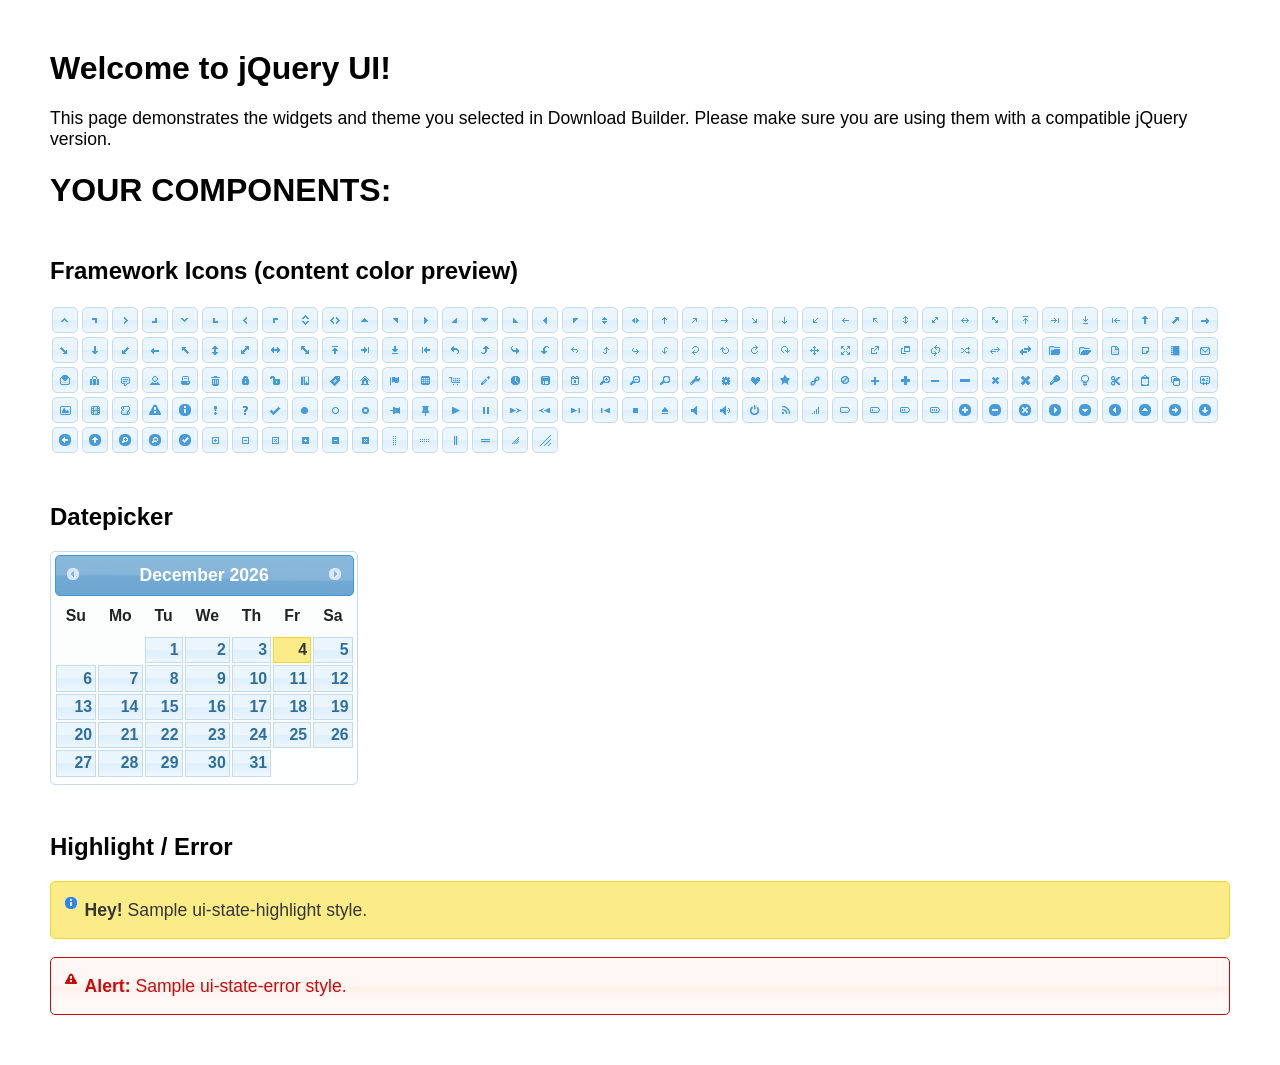
<file: admin/adminpage/jquery-ui-datepicker/index.html>
<!doctype html>
<html lang="us">
<head>
	<meta charset="utf-8">
	<title>jQuery UI Example Page</title>
	<link href="jquery-ui.css" rel="stylesheet">
	<style>
	body{
		font-family: "Trebuchet MS", sans-serif;
		margin: 50px;
	}
	.demoHeaders {
		margin-top: 2em;
	}
	#dialog-link {
		padding: .4em 1em .4em 20px;
		text-decoration: none;
		position: relative;
	}
	#dialog-link span.ui-icon {
		margin: 0 5px 0 0;
		position: absolute;
		left: .2em;
		top: 50%;
		margin-top: -8px;
	}
	#icons {
		margin: 0;
		padding: 0;
	}
	#icons li {
		margin: 2px;
		position: relative;
		padding: 4px 0;
		cursor: pointer;
		float: left;
		list-style: none;
	}
	#icons span.ui-icon {
		float: left;
		margin: 0 4px;
	}
	.fakewindowcontain .ui-widget-overlay {
		position: absolute;
	}
	select {
		width: 200px;
	}
	</style>
</head>
<body>

<h1>Welcome to jQuery UI!</h1>

<div class="ui-widget">
	<p>This page demonstrates the widgets and theme you selected in Download Builder. Please make sure you are using them with a compatible jQuery version.</p>
</div>

<h1>YOUR COMPONENTS:</h1>
















<h2 class="demoHeaders">Framework Icons (content color preview)</h2>
<ul id="icons" class="ui-widget ui-helper-clearfix">
	<li class="ui-state-default ui-corner-all" title=".ui-icon-caret-1-n"><span class="ui-icon ui-icon-caret-1-n"></span></li>
	<li class="ui-state-default ui-corner-all" title=".ui-icon-caret-1-ne"><span class="ui-icon ui-icon-caret-1-ne"></span></li>
	<li class="ui-state-default ui-corner-all" title=".ui-icon-caret-1-e"><span class="ui-icon ui-icon-caret-1-e"></span></li>
	<li class="ui-state-default ui-corner-all" title=".ui-icon-caret-1-se"><span class="ui-icon ui-icon-caret-1-se"></span></li>
	<li class="ui-state-default ui-corner-all" title=".ui-icon-caret-1-s"><span class="ui-icon ui-icon-caret-1-s"></span></li>
	<li class="ui-state-default ui-corner-all" title=".ui-icon-caret-1-sw"><span class="ui-icon ui-icon-caret-1-sw"></span></li>
	<li class="ui-state-default ui-corner-all" title=".ui-icon-caret-1-w"><span class="ui-icon ui-icon-caret-1-w"></span></li>
	<li class="ui-state-default ui-corner-all" title=".ui-icon-caret-1-nw"><span class="ui-icon ui-icon-caret-1-nw"></span></li>
	<li class="ui-state-default ui-corner-all" title=".ui-icon-caret-2-n-s"><span class="ui-icon ui-icon-caret-2-n-s"></span></li>
	<li class="ui-state-default ui-corner-all" title=".ui-icon-caret-2-e-w"><span class="ui-icon ui-icon-caret-2-e-w"></span></li>
	<li class="ui-state-default ui-corner-all" title=".ui-icon-triangle-1-n"><span class="ui-icon ui-icon-triangle-1-n"></span></li>
	<li class="ui-state-default ui-corner-all" title=".ui-icon-triangle-1-ne"><span class="ui-icon ui-icon-triangle-1-ne"></span></li>
	<li class="ui-state-default ui-corner-all" title=".ui-icon-triangle-1-e"><span class="ui-icon ui-icon-triangle-1-e"></span></li>
	<li class="ui-state-default ui-corner-all" title=".ui-icon-triangle-1-se"><span class="ui-icon ui-icon-triangle-1-se"></span></li>
	<li class="ui-state-default ui-corner-all" title=".ui-icon-triangle-1-s"><span class="ui-icon ui-icon-triangle-1-s"></span></li>
	<li class="ui-state-default ui-corner-all" title=".ui-icon-triangle-1-sw"><span class="ui-icon ui-icon-triangle-1-sw"></span></li>
	<li class="ui-state-default ui-corner-all" title=".ui-icon-triangle-1-w"><span class="ui-icon ui-icon-triangle-1-w"></span></li>
	<li class="ui-state-default ui-corner-all" title=".ui-icon-triangle-1-nw"><span class="ui-icon ui-icon-triangle-1-nw"></span></li>
	<li class="ui-state-default ui-corner-all" title=".ui-icon-triangle-2-n-s"><span class="ui-icon ui-icon-triangle-2-n-s"></span></li>
	<li class="ui-state-default ui-corner-all" title=".ui-icon-triangle-2-e-w"><span class="ui-icon ui-icon-triangle-2-e-w"></span></li>
	<li class="ui-state-default ui-corner-all" title=".ui-icon-arrow-1-n"><span class="ui-icon ui-icon-arrow-1-n"></span></li>
	<li class="ui-state-default ui-corner-all" title=".ui-icon-arrow-1-ne"><span class="ui-icon ui-icon-arrow-1-ne"></span></li>
	<li class="ui-state-default ui-corner-all" title=".ui-icon-arrow-1-e"><span class="ui-icon ui-icon-arrow-1-e"></span></li>
	<li class="ui-state-default ui-corner-all" title=".ui-icon-arrow-1-se"><span class="ui-icon ui-icon-arrow-1-se"></span></li>
	<li class="ui-state-default ui-corner-all" title=".ui-icon-arrow-1-s"><span class="ui-icon ui-icon-arrow-1-s"></span></li>
	<li class="ui-state-default ui-corner-all" title=".ui-icon-arrow-1-sw"><span class="ui-icon ui-icon-arrow-1-sw"></span></li>
	<li class="ui-state-default ui-corner-all" title=".ui-icon-arrow-1-w"><span class="ui-icon ui-icon-arrow-1-w"></span></li>
	<li class="ui-state-default ui-corner-all" title=".ui-icon-arrow-1-nw"><span class="ui-icon ui-icon-arrow-1-nw"></span></li>
	<li class="ui-state-default ui-corner-all" title=".ui-icon-arrow-2-n-s"><span class="ui-icon ui-icon-arrow-2-n-s"></span></li>
	<li class="ui-state-default ui-corner-all" title=".ui-icon-arrow-2-ne-sw"><span class="ui-icon ui-icon-arrow-2-ne-sw"></span></li>
	<li class="ui-state-default ui-corner-all" title=".ui-icon-arrow-2-e-w"><span class="ui-icon ui-icon-arrow-2-e-w"></span></li>
	<li class="ui-state-default ui-corner-all" title=".ui-icon-arrow-2-se-nw"><span class="ui-icon ui-icon-arrow-2-se-nw"></span></li>
	<li class="ui-state-default ui-corner-all" title=".ui-icon-arrowstop-1-n"><span class="ui-icon ui-icon-arrowstop-1-n"></span></li>
	<li class="ui-state-default ui-corner-all" title=".ui-icon-arrowstop-1-e"><span class="ui-icon ui-icon-arrowstop-1-e"></span></li>
	<li class="ui-state-default ui-corner-all" title=".ui-icon-arrowstop-1-s"><span class="ui-icon ui-icon-arrowstop-1-s"></span></li>
	<li class="ui-state-default ui-corner-all" title=".ui-icon-arrowstop-1-w"><span class="ui-icon ui-icon-arrowstop-1-w"></span></li>
	<li class="ui-state-default ui-corner-all" title=".ui-icon-arrowthick-1-n"><span class="ui-icon ui-icon-arrowthick-1-n"></span></li>
	<li class="ui-state-default ui-corner-all" title=".ui-icon-arrowthick-1-ne"><span class="ui-icon ui-icon-arrowthick-1-ne"></span></li>
	<li class="ui-state-default ui-corner-all" title=".ui-icon-arrowthick-1-e"><span class="ui-icon ui-icon-arrowthick-1-e"></span></li>
	<li class="ui-state-default ui-corner-all" title=".ui-icon-arrowthick-1-se"><span class="ui-icon ui-icon-arrowthick-1-se"></span></li>
	<li class="ui-state-default ui-corner-all" title=".ui-icon-arrowthick-1-s"><span class="ui-icon ui-icon-arrowthick-1-s"></span></li>
	<li class="ui-state-default ui-corner-all" title=".ui-icon-arrowthick-1-sw"><span class="ui-icon ui-icon-arrowthick-1-sw"></span></li>
	<li class="ui-state-default ui-corner-all" title=".ui-icon-arrowthick-1-w"><span class="ui-icon ui-icon-arrowthick-1-w"></span></li>
	<li class="ui-state-default ui-corner-all" title=".ui-icon-arrowthick-1-nw"><span class="ui-icon ui-icon-arrowthick-1-nw"></span></li>
	<li class="ui-state-default ui-corner-all" title=".ui-icon-arrowthick-2-n-s"><span class="ui-icon ui-icon-arrowthick-2-n-s"></span></li>
	<li class="ui-state-default ui-corner-all" title=".ui-icon-arrowthick-2-ne-sw"><span class="ui-icon ui-icon-arrowthick-2-ne-sw"></span></li>
	<li class="ui-state-default ui-corner-all" title=".ui-icon-arrowthick-2-e-w"><span class="ui-icon ui-icon-arrowthick-2-e-w"></span></li>
	<li class="ui-state-default ui-corner-all" title=".ui-icon-arrowthick-2-se-nw"><span class="ui-icon ui-icon-arrowthick-2-se-nw"></span></li>
	<li class="ui-state-default ui-corner-all" title=".ui-icon-arrowthickstop-1-n"><span class="ui-icon ui-icon-arrowthickstop-1-n"></span></li>
	<li class="ui-state-default ui-corner-all" title=".ui-icon-arrowthickstop-1-e"><span class="ui-icon ui-icon-arrowthickstop-1-e"></span></li>
	<li class="ui-state-default ui-corner-all" title=".ui-icon-arrowthickstop-1-s"><span class="ui-icon ui-icon-arrowthickstop-1-s"></span></li>
	<li class="ui-state-default ui-corner-all" title=".ui-icon-arrowthickstop-1-w"><span class="ui-icon ui-icon-arrowthickstop-1-w"></span></li>
	<li class="ui-state-default ui-corner-all" title=".ui-icon-arrowreturnthick-1-w"><span class="ui-icon ui-icon-arrowreturnthick-1-w"></span></li>
	<li class="ui-state-default ui-corner-all" title=".ui-icon-arrowreturnthick-1-n"><span class="ui-icon ui-icon-arrowreturnthick-1-n"></span></li>
	<li class="ui-state-default ui-corner-all" title=".ui-icon-arrowreturnthick-1-e"><span class="ui-icon ui-icon-arrowreturnthick-1-e"></span></li>
	<li class="ui-state-default ui-corner-all" title=".ui-icon-arrowreturnthick-1-s"><span class="ui-icon ui-icon-arrowreturnthick-1-s"></span></li>
	<li class="ui-state-default ui-corner-all" title=".ui-icon-arrowreturn-1-w"><span class="ui-icon ui-icon-arrowreturn-1-w"></span></li>
	<li class="ui-state-default ui-corner-all" title=".ui-icon-arrowreturn-1-n"><span class="ui-icon ui-icon-arrowreturn-1-n"></span></li>
	<li class="ui-state-default ui-corner-all" title=".ui-icon-arrowreturn-1-e"><span class="ui-icon ui-icon-arrowreturn-1-e"></span></li>
	<li class="ui-state-default ui-corner-all" title=".ui-icon-arrowreturn-1-s"><span class="ui-icon ui-icon-arrowreturn-1-s"></span></li>
	<li class="ui-state-default ui-corner-all" title=".ui-icon-arrowrefresh-1-w"><span class="ui-icon ui-icon-arrowrefresh-1-w"></span></li>
	<li class="ui-state-default ui-corner-all" title=".ui-icon-arrowrefresh-1-n"><span class="ui-icon ui-icon-arrowrefresh-1-n"></span></li>
	<li class="ui-state-default ui-corner-all" title=".ui-icon-arrowrefresh-1-e"><span class="ui-icon ui-icon-arrowrefresh-1-e"></span></li>
	<li class="ui-state-default ui-corner-all" title=".ui-icon-arrowrefresh-1-s"><span class="ui-icon ui-icon-arrowrefresh-1-s"></span></li>
	<li class="ui-state-default ui-corner-all" title=".ui-icon-arrow-4"><span class="ui-icon ui-icon-arrow-4"></span></li>
	<li class="ui-state-default ui-corner-all" title=".ui-icon-arrow-4-diag"><span class="ui-icon ui-icon-arrow-4-diag"></span></li>
	<li class="ui-state-default ui-corner-all" title=".ui-icon-extlink"><span class="ui-icon ui-icon-extlink"></span></li>
	<li class="ui-state-default ui-corner-all" title=".ui-icon-newwin"><span class="ui-icon ui-icon-newwin"></span></li>
	<li class="ui-state-default ui-corner-all" title=".ui-icon-refresh"><span class="ui-icon ui-icon-refresh"></span></li>
	<li class="ui-state-default ui-corner-all" title=".ui-icon-shuffle"><span class="ui-icon ui-icon-shuffle"></span></li>
	<li class="ui-state-default ui-corner-all" title=".ui-icon-transfer-e-w"><span class="ui-icon ui-icon-transfer-e-w"></span></li>
	<li class="ui-state-default ui-corner-all" title=".ui-icon-transferthick-e-w"><span class="ui-icon ui-icon-transferthick-e-w"></span></li>
	<li class="ui-state-default ui-corner-all" title=".ui-icon-folder-collapsed"><span class="ui-icon ui-icon-folder-collapsed"></span></li>
	<li class="ui-state-default ui-corner-all" title=".ui-icon-folder-open"><span class="ui-icon ui-icon-folder-open"></span></li>
	<li class="ui-state-default ui-corner-all" title=".ui-icon-document"><span class="ui-icon ui-icon-document"></span></li>
	<li class="ui-state-default ui-corner-all" title=".ui-icon-document-b"><span class="ui-icon ui-icon-document-b"></span></li>
	<li class="ui-state-default ui-corner-all" title=".ui-icon-note"><span class="ui-icon ui-icon-note"></span></li>
	<li class="ui-state-default ui-corner-all" title=".ui-icon-mail-closed"><span class="ui-icon ui-icon-mail-closed"></span></li>
	<li class="ui-state-default ui-corner-all" title=".ui-icon-mail-open"><span class="ui-icon ui-icon-mail-open"></span></li>
	<li class="ui-state-default ui-corner-all" title=".ui-icon-suitcase"><span class="ui-icon ui-icon-suitcase"></span></li>
	<li class="ui-state-default ui-corner-all" title=".ui-icon-comment"><span class="ui-icon ui-icon-comment"></span></li>
	<li class="ui-state-default ui-corner-all" title=".ui-icon-person"><span class="ui-icon ui-icon-person"></span></li>
	<li class="ui-state-default ui-corner-all" title=".ui-icon-print"><span class="ui-icon ui-icon-print"></span></li>
	<li class="ui-state-default ui-corner-all" title=".ui-icon-trash"><span class="ui-icon ui-icon-trash"></span></li>
	<li class="ui-state-default ui-corner-all" title=".ui-icon-locked"><span class="ui-icon ui-icon-locked"></span></li>
	<li class="ui-state-default ui-corner-all" title=".ui-icon-unlocked"><span class="ui-icon ui-icon-unlocked"></span></li>
	<li class="ui-state-default ui-corner-all" title=".ui-icon-bookmark"><span class="ui-icon ui-icon-bookmark"></span></li>
	<li class="ui-state-default ui-corner-all" title=".ui-icon-tag"><span class="ui-icon ui-icon-tag"></span></li>
	<li class="ui-state-default ui-corner-all" title=".ui-icon-home"><span class="ui-icon ui-icon-home"></span></li>
	<li class="ui-state-default ui-corner-all" title=".ui-icon-flag"><span class="ui-icon ui-icon-flag"></span></li>
	<li class="ui-state-default ui-corner-all" title=".ui-icon-calculator"><span class="ui-icon ui-icon-calculator"></span></li>
	<li class="ui-state-default ui-corner-all" title=".ui-icon-cart"><span class="ui-icon ui-icon-cart"></span></li>
	<li class="ui-state-default ui-corner-all" title=".ui-icon-pencil"><span class="ui-icon ui-icon-pencil"></span></li>
	<li class="ui-state-default ui-corner-all" title=".ui-icon-clock"><span class="ui-icon ui-icon-clock"></span></li>
	<li class="ui-state-default ui-corner-all" title=".ui-icon-disk"><span class="ui-icon ui-icon-disk"></span></li>
	<li class="ui-state-default ui-corner-all" title=".ui-icon-calendar"><span class="ui-icon ui-icon-calendar"></span></li>
	<li class="ui-state-default ui-corner-all" title=".ui-icon-zoomin"><span class="ui-icon ui-icon-zoomin"></span></li>
	<li class="ui-state-default ui-corner-all" title=".ui-icon-zoomout"><span class="ui-icon ui-icon-zoomout"></span></li>
	<li class="ui-state-default ui-corner-all" title=".ui-icon-search"><span class="ui-icon ui-icon-search"></span></li>
	<li class="ui-state-default ui-corner-all" title=".ui-icon-wrench"><span class="ui-icon ui-icon-wrench"></span></li>
	<li class="ui-state-default ui-corner-all" title=".ui-icon-gear"><span class="ui-icon ui-icon-gear"></span></li>
	<li class="ui-state-default ui-corner-all" title=".ui-icon-heart"><span class="ui-icon ui-icon-heart"></span></li>
	<li class="ui-state-default ui-corner-all" title=".ui-icon-star"><span class="ui-icon ui-icon-star"></span></li>
	<li class="ui-state-default ui-corner-all" title=".ui-icon-link"><span class="ui-icon ui-icon-link"></span></li>
	<li class="ui-state-default ui-corner-all" title=".ui-icon-cancel"><span class="ui-icon ui-icon-cancel"></span></li>
	<li class="ui-state-default ui-corner-all" title=".ui-icon-plus"><span class="ui-icon ui-icon-plus"></span></li>
	<li class="ui-state-default ui-corner-all" title=".ui-icon-plusthick"><span class="ui-icon ui-icon-plusthick"></span></li>
	<li class="ui-state-default ui-corner-all" title=".ui-icon-minus"><span class="ui-icon ui-icon-minus"></span></li>
	<li class="ui-state-default ui-corner-all" title=".ui-icon-minusthick"><span class="ui-icon ui-icon-minusthick"></span></li>
	<li class="ui-state-default ui-corner-all" title=".ui-icon-close"><span class="ui-icon ui-icon-close"></span></li>
	<li class="ui-state-default ui-corner-all" title=".ui-icon-closethick"><span class="ui-icon ui-icon-closethick"></span></li>
	<li class="ui-state-default ui-corner-all" title=".ui-icon-key"><span class="ui-icon ui-icon-key"></span></li>
	<li class="ui-state-default ui-corner-all" title=".ui-icon-lightbulb"><span class="ui-icon ui-icon-lightbulb"></span></li>
	<li class="ui-state-default ui-corner-all" title=".ui-icon-scissors"><span class="ui-icon ui-icon-scissors"></span></li>
	<li class="ui-state-default ui-corner-all" title=".ui-icon-clipboard"><span class="ui-icon ui-icon-clipboard"></span></li>
	<li class="ui-state-default ui-corner-all" title=".ui-icon-copy"><span class="ui-icon ui-icon-copy"></span></li>
	<li class="ui-state-default ui-corner-all" title=".ui-icon-contact"><span class="ui-icon ui-icon-contact"></span></li>
	<li class="ui-state-default ui-corner-all" title=".ui-icon-image"><span class="ui-icon ui-icon-image"></span></li>
	<li class="ui-state-default ui-corner-all" title=".ui-icon-video"><span class="ui-icon ui-icon-video"></span></li>
	<li class="ui-state-default ui-corner-all" title=".ui-icon-script"><span class="ui-icon ui-icon-script"></span></li>
	<li class="ui-state-default ui-corner-all" title=".ui-icon-alert"><span class="ui-icon ui-icon-alert"></span></li>
	<li class="ui-state-default ui-corner-all" title=".ui-icon-info"><span class="ui-icon ui-icon-info"></span></li>
	<li class="ui-state-default ui-corner-all" title=".ui-icon-notice"><span class="ui-icon ui-icon-notice"></span></li>
	<li class="ui-state-default ui-corner-all" title=".ui-icon-help"><span class="ui-icon ui-icon-help"></span></li>
	<li class="ui-state-default ui-corner-all" title=".ui-icon-check"><span class="ui-icon ui-icon-check"></span></li>
	<li class="ui-state-default ui-corner-all" title=".ui-icon-bullet"><span class="ui-icon ui-icon-bullet"></span></li>
	<li class="ui-state-default ui-corner-all" title=".ui-icon-radio-off"><span class="ui-icon ui-icon-radio-off"></span></li>
	<li class="ui-state-default ui-corner-all" title=".ui-icon-radio-on"><span class="ui-icon ui-icon-radio-on"></span></li>
	<li class="ui-state-default ui-corner-all" title=".ui-icon-pin-w"><span class="ui-icon ui-icon-pin-w"></span></li>
	<li class="ui-state-default ui-corner-all" title=".ui-icon-pin-s"><span class="ui-icon ui-icon-pin-s"></span></li>
	<li class="ui-state-default ui-corner-all" title=".ui-icon-play"><span class="ui-icon ui-icon-play"></span></li>
	<li class="ui-state-default ui-corner-all" title=".ui-icon-pause"><span class="ui-icon ui-icon-pause"></span></li>
	<li class="ui-state-default ui-corner-all" title=".ui-icon-seek-next"><span class="ui-icon ui-icon-seek-next"></span></li>
	<li class="ui-state-default ui-corner-all" title=".ui-icon-seek-prev"><span class="ui-icon ui-icon-seek-prev"></span></li>
	<li class="ui-state-default ui-corner-all" title=".ui-icon-seek-end"><span class="ui-icon ui-icon-seek-end"></span></li>
	<li class="ui-state-default ui-corner-all" title=".ui-icon-seek-first"><span class="ui-icon ui-icon-seek-first"></span></li>
	<li class="ui-state-default ui-corner-all" title=".ui-icon-stop"><span class="ui-icon ui-icon-stop"></span></li>
	<li class="ui-state-default ui-corner-all" title=".ui-icon-eject"><span class="ui-icon ui-icon-eject"></span></li>
	<li class="ui-state-default ui-corner-all" title=".ui-icon-volume-off"><span class="ui-icon ui-icon-volume-off"></span></li>
	<li class="ui-state-default ui-corner-all" title=".ui-icon-volume-on"><span class="ui-icon ui-icon-volume-on"></span></li>
	<li class="ui-state-default ui-corner-all" title=".ui-icon-power"><span class="ui-icon ui-icon-power"></span></li>
	<li class="ui-state-default ui-corner-all" title=".ui-icon-signal-diag"><span class="ui-icon ui-icon-signal-diag"></span></li>
	<li class="ui-state-default ui-corner-all" title=".ui-icon-signal"><span class="ui-icon ui-icon-signal"></span></li>
	<li class="ui-state-default ui-corner-all" title=".ui-icon-battery-0"><span class="ui-icon ui-icon-battery-0"></span></li>
	<li class="ui-state-default ui-corner-all" title=".ui-icon-battery-1"><span class="ui-icon ui-icon-battery-1"></span></li>
	<li class="ui-state-default ui-corner-all" title=".ui-icon-battery-2"><span class="ui-icon ui-icon-battery-2"></span></li>
	<li class="ui-state-default ui-corner-all" title=".ui-icon-battery-3"><span class="ui-icon ui-icon-battery-3"></span></li>
	<li class="ui-state-default ui-corner-all" title=".ui-icon-circle-plus"><span class="ui-icon ui-icon-circle-plus"></span></li>
	<li class="ui-state-default ui-corner-all" title=".ui-icon-circle-minus"><span class="ui-icon ui-icon-circle-minus"></span></li>
	<li class="ui-state-default ui-corner-all" title=".ui-icon-circle-close"><span class="ui-icon ui-icon-circle-close"></span></li>
	<li class="ui-state-default ui-corner-all" title=".ui-icon-circle-triangle-e"><span class="ui-icon ui-icon-circle-triangle-e"></span></li>
	<li class="ui-state-default ui-corner-all" title=".ui-icon-circle-triangle-s"><span class="ui-icon ui-icon-circle-triangle-s"></span></li>
	<li class="ui-state-default ui-corner-all" title=".ui-icon-circle-triangle-w"><span class="ui-icon ui-icon-circle-triangle-w"></span></li>
	<li class="ui-state-default ui-corner-all" title=".ui-icon-circle-triangle-n"><span class="ui-icon ui-icon-circle-triangle-n"></span></li>
	<li class="ui-state-default ui-corner-all" title=".ui-icon-circle-arrow-e"><span class="ui-icon ui-icon-circle-arrow-e"></span></li>
	<li class="ui-state-default ui-corner-all" title=".ui-icon-circle-arrow-s"><span class="ui-icon ui-icon-circle-arrow-s"></span></li>
	<li class="ui-state-default ui-corner-all" title=".ui-icon-circle-arrow-w"><span class="ui-icon ui-icon-circle-arrow-w"></span></li>
	<li class="ui-state-default ui-corner-all" title=".ui-icon-circle-arrow-n"><span class="ui-icon ui-icon-circle-arrow-n"></span></li>
	<li class="ui-state-default ui-corner-all" title=".ui-icon-circle-zoomin"><span class="ui-icon ui-icon-circle-zoomin"></span></li>
	<li class="ui-state-default ui-corner-all" title=".ui-icon-circle-zoomout"><span class="ui-icon ui-icon-circle-zoomout"></span></li>
	<li class="ui-state-default ui-corner-all" title=".ui-icon-circle-check"><span class="ui-icon ui-icon-circle-check"></span></li>
	<li class="ui-state-default ui-corner-all" title=".ui-icon-circlesmall-plus"><span class="ui-icon ui-icon-circlesmall-plus"></span></li>
	<li class="ui-state-default ui-corner-all" title=".ui-icon-circlesmall-minus"><span class="ui-icon ui-icon-circlesmall-minus"></span></li>
	<li class="ui-state-default ui-corner-all" title=".ui-icon-circlesmall-close"><span class="ui-icon ui-icon-circlesmall-close"></span></li>
	<li class="ui-state-default ui-corner-all" title=".ui-icon-squaresmall-plus"><span class="ui-icon ui-icon-squaresmall-plus"></span></li>
	<li class="ui-state-default ui-corner-all" title=".ui-icon-squaresmall-minus"><span class="ui-icon ui-icon-squaresmall-minus"></span></li>
	<li class="ui-state-default ui-corner-all" title=".ui-icon-squaresmall-close"><span class="ui-icon ui-icon-squaresmall-close"></span></li>
	<li class="ui-state-default ui-corner-all" title=".ui-icon-grip-dotted-vertical"><span class="ui-icon ui-icon-grip-dotted-vertical"></span></li>
	<li class="ui-state-default ui-corner-all" title=".ui-icon-grip-dotted-horizontal"><span class="ui-icon ui-icon-grip-dotted-horizontal"></span></li>
	<li class="ui-state-default ui-corner-all" title=".ui-icon-grip-solid-vertical"><span class="ui-icon ui-icon-grip-solid-vertical"></span></li>
	<li class="ui-state-default ui-corner-all" title=".ui-icon-grip-solid-horizontal"><span class="ui-icon ui-icon-grip-solid-horizontal"></span></li>
	<li class="ui-state-default ui-corner-all" title=".ui-icon-gripsmall-diagonal-se"><span class="ui-icon ui-icon-gripsmall-diagonal-se"></span></li>
	<li class="ui-state-default ui-corner-all" title=".ui-icon-grip-diagonal-se"><span class="ui-icon ui-icon-grip-diagonal-se"></span></li>
</ul>




<!-- Datepicker -->
<h2 class="demoHeaders">Datepicker</h2>
<div id="datepicker"></div>












<!-- Highlight / Error -->
<h2 class="demoHeaders">Highlight / Error</h2>
<div class="ui-widget">
	<div class="ui-state-highlight ui-corner-all" style="margin-top: 20px; padding: 0 .7em;">
		<p><span class="ui-icon ui-icon-info" style="float: left; margin-right: .3em;"></span>
		<strong>Hey!</strong> Sample ui-state-highlight style.</p>
	</div>
</div>
<br>
<div class="ui-widget">
	<div class="ui-state-error ui-corner-all" style="padding: 0 .7em;">
		<p><span class="ui-icon ui-icon-alert" style="float: left; margin-right: .3em;"></span>
		<strong>Alert:</strong> Sample ui-state-error style.</p>
	</div>
</div>

<script src="external/jquery/jquery.js"></script>
<script src="jquery-ui.js"></script>
<script>















$( "#datepicker" ).datepicker({
	inline: true
});














// Hover states on the static widgets
$( "#dialog-link, #icons li" ).hover(
	function() {
		$( this ).addClass( "ui-state-hover" );
	},
	function() {
		$( this ).removeClass( "ui-state-hover" );
	}
);
</script>
</body>
</html>
</file>
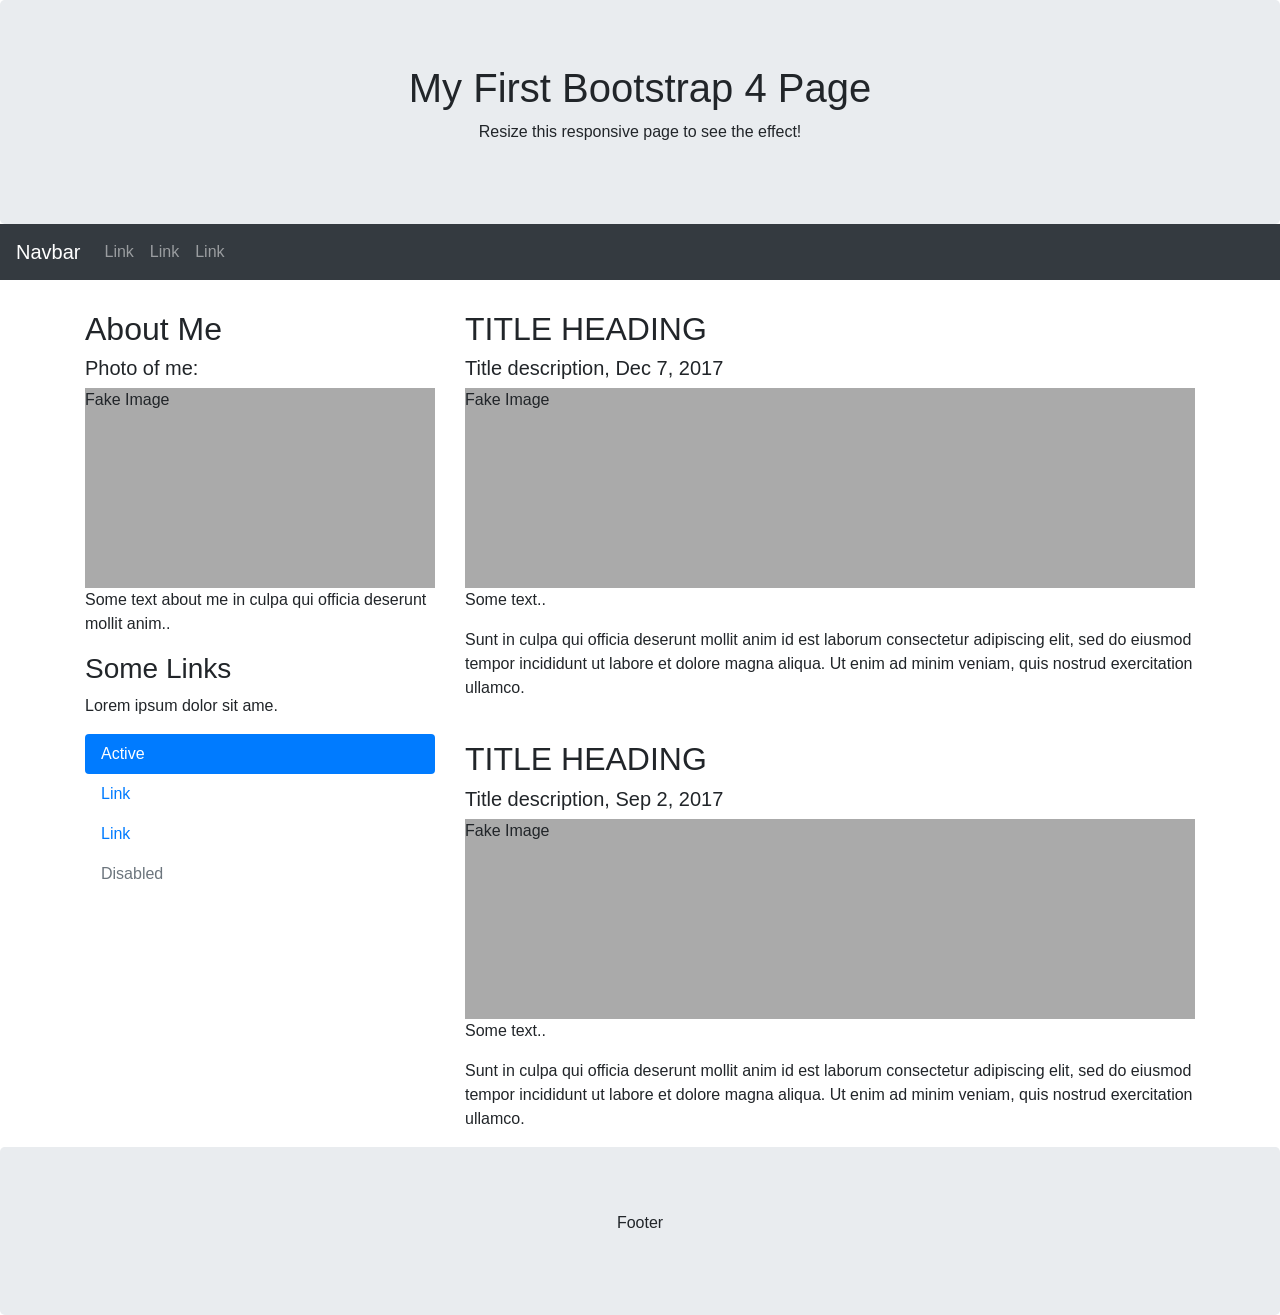
<file: ViewHome.html>
<!DOCTYPE html>
<html lang="en">
<head>
  <title>Bootstrap 5 Website Example</title>
  <meta charset="utf-8">
  <meta name="viewport" content="width=device-width, initial-scale=1">
  <link rel="stylesheet" href="https://cdn.jsdelivr.net/npm/bootstrap@4.6.2/dist/css/bootstrap.min.css">
  <script src="https://cdn.jsdelivr.net/npm/jquery@3.6.3/dist/jquery.slim.min.js"></script>
  <script src="https://cdn.jsdelivr.net/npm/popper.js@1.16.1/dist/umd/popper.min.js"></script>
  <script src="https://cdn.jsdelivr.net/npm/bootstrap@4.6.2/dist/js/bootstrap.bundle.min.js"></script>
  <style>
  .fakeimg {
    height: 200px;
    background: #aaa;
  }
  </style>
</head>
<body>

<div class="jumbotron text-center" style="margin-bottom:0">
  <h1>My First Bootstrap 4 Page</h1>
  <p>Resize this responsive page to see the effect!</p> 
</div>

<nav class="navbar navbar-expand-sm bg-dark navbar-dark">
  <a class="navbar-brand" href="#">Navbar</a>
  <button class="navbar-toggler" type="button" data-toggle="collapse" data-target="#collapsibleNavbar">
    <span class="navbar-toggler-icon"></span>
  </button>
  <div class="collapse navbar-collapse" id="collapsibleNavbar">
    <ul class="navbar-nav">
      <li class="nav-item">
        <a class="nav-link" href="#">Link</a>
      </li>
      <li class="nav-item">
        <a class="nav-link" href="#">Link</a>
      </li>
      <li class="nav-item">
        <a class="nav-link" href="#">Link</a>
      </li>    
    </ul>
  </div>  
</nav>

<div class="container" style="margin-top:30px">
  <div class="row">
    <div class="col-sm-4">
      <h2>About Me</h2>
      <h5>Photo of me:</h5>
      <div class="fakeimg">Fake Image</div>
      <p>Some text about me in culpa qui officia deserunt mollit anim..</p>
      <h3>Some Links</h3>
      <p>Lorem ipsum dolor sit ame.</p>
      <ul class="nav nav-pills flex-column">
        <li class="nav-item">
          <a class="nav-link active" href="#">Active</a>
        </li>
        <li class="nav-item">
          <a class="nav-link" href="#">Link</a>
        </li>
        <li class="nav-item">
          <a class="nav-link" href="#">Link</a>
        </li>
        <li class="nav-item">
          <a class="nav-link disabled" href="#">Disabled</a>
        </li>
      </ul>
      <hr class="d-sm-none">
    </div>
    <div class="col-sm-8">
      <h2>TITLE HEADING</h2>
      <h5>Title description, Dec 7, 2017</h5>
      <div class="fakeimg">Fake Image</div>
      <p>Some text..</p>
      <p>Sunt in culpa qui officia deserunt mollit anim id est laborum consectetur adipiscing elit, sed do eiusmod tempor incididunt ut labore et dolore magna aliqua. Ut enim ad minim veniam, quis nostrud exercitation ullamco.</p>
      <br>
      <h2>TITLE HEADING</h2>
      <h5>Title description, Sep 2, 2017</h5>
      <div class="fakeimg">Fake Image</div>
      <p>Some text..</p>
      <p>Sunt in culpa qui officia deserunt mollit anim id est laborum consectetur adipiscing elit, sed do eiusmod tempor incididunt ut labore et dolore magna aliqua. Ut enim ad minim veniam, quis nostrud exercitation ullamco.</p>
    </div>
  </div>
</div>

<div class="jumbotron text-center" style="margin-bottom:0">
  <p>Footer</p>
</div>

</body>
</html>
</file>
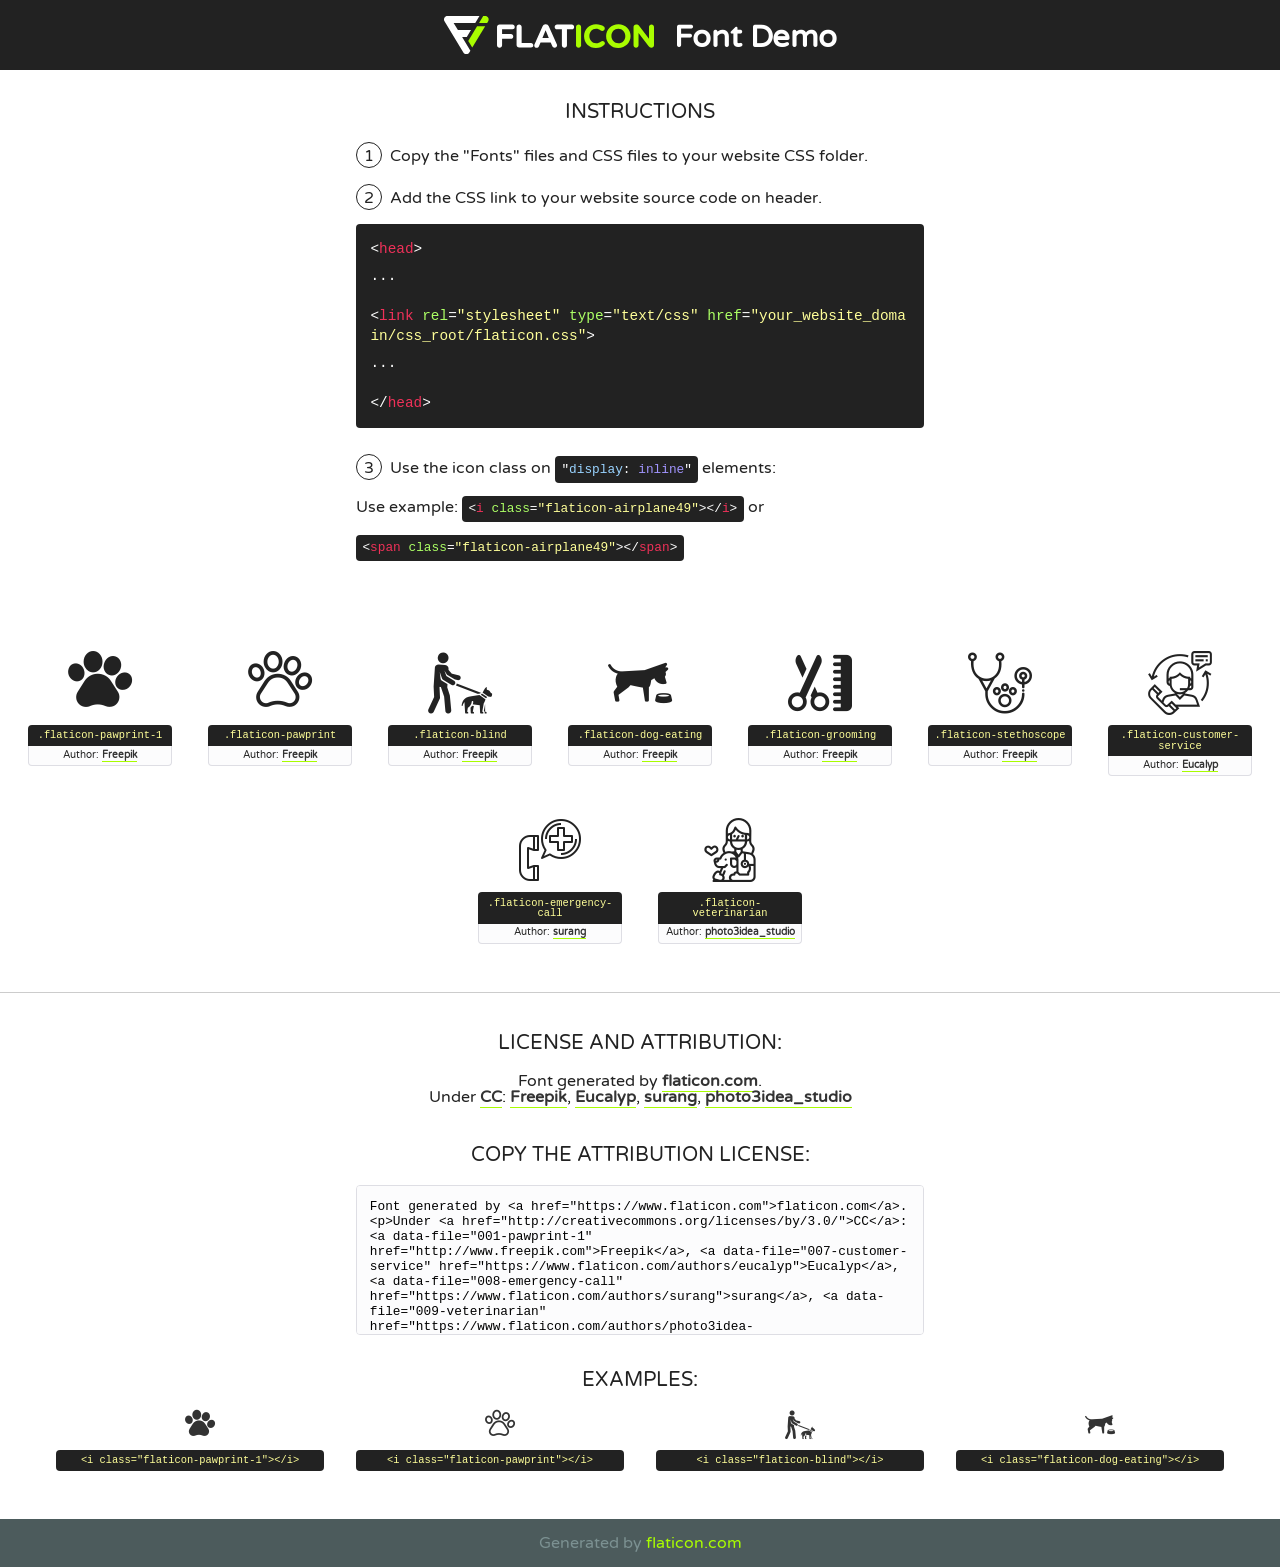
<file: fonts/flaticon/font/flaticon.html>
<!DOCTYPE html>
<!--
  Flaticon icon font: Flaticon
  Creation date: 06/04/2020 04:44
-->
<html>
<!DOCTYPE html>
<html>

<head>
    <title>Flaticon WebFont</title>
    <link href="http://fonts.googleapis.com/css?family=Varela+Round" rel="stylesheet" type="text/css" />
    <link rel="stylesheet" type="text/css" href="flaticon.css">
    <meta charset="UTF-8">
    <style>
    html, body, div, span, applet, object, iframe,
    h1, h2, h3, h4, h5, h6, p, blockquote, pre,
    a, abbr, acronym, address, big, cite, code,
    del, dfn, em, img, ins, kbd, q, s, samp,
    small, strike, strong, sub, sup, tt, var,
    b, u, i, center,
    dl, dt, dd, ol, ul, li,
    fieldset, form, label, legend,
    table, caption, tbody, tfoot, thead, tr, th, td,
    article, aside, canvas, details, embed, 
    figure, figcaption, footer, header, hgroup, 
    menu, nav, output, ruby, section, summary,
    time, mark, audio, video {
        margin: 0;
        padding: 0;
        border: 0;
        font-size: 100%;
        font: inherit;
        vertical-align: baseline;
    }
    /* HTML5 display-role reset for older browsers */
    article, aside, details, figcaption, figure, 
    footer, header, hgroup, menu, nav, section {
        display: block;
    }
    body {
        line-height: 1;
    }
    ol, ul {
        list-style: none;
    }
    blockquote, q {
        quotes: none;
    }
    blockquote:before, blockquote:after,
    q:before, q:after {
        content: '';
        content: none;
    }
    table {
        border-collapse: collapse;
        border-spacing: 0;
    }
    body {
        font-family: 'Varela Round', Helvetica, Arial, sans-serif;
        font-size: 16px;
        color: #222;
    }
    a {
        color: #333;
        border-bottom: 1px solid #a9fd00;
        font-weight: bold;
        text-decoration: none;
    }
    * {
        -moz-box-sizing: border-box;
        -webkit-box-sizing: border-box;
        box-sizing: border-box;
        margin: 0;
        padding: 0;
    }
    [class^="flaticon-"]:before, [class*=" flaticon-"]:before, [class^="flaticon-"]:after, [class*=" flaticon-"]:after {
        font-family: Flaticon;
        font-size: 30px;
        font-style: normal;
        margin-left: 20px;
        color: #333;
    }
    .wrapper {
        max-width: 600px;
        margin: auto;
        padding: 0 1em;
    }
    .title {
        font-size: 1.25em;
        text-align: center;
        margin-bottom: 1em;
        text-transform: uppercase;
    }
    header {
        text-align: center;
        background-color: #222;
        color: #fff;
        padding: 1em;
    }
    header .logo {
        width: 210px;
        height: 38px;
        display: inline-block;
        vertical-align: middle;
        margin-right: 1em;
        border: none;
    }
    header strong {
        font-size: 1.95em;
        font-weight: bold;
        vertical-align: middle;
        margin-top: 5px;
        display: inline-block;
    }
    .demo {
        margin: 2em auto;
        line-height: 1.25em;
    }
    .demo ul li {
        margin-bottom: 1em;
    }
    .demo ul li .num {
        color: #222;
        border-radius: 20px;
        display: inline-block;
        width: 26px;
        padding: 3px;
        height: 26px;
        text-align: center;
        margin-right: 0.5em;
        border: 1px solid #222;
    }
    .demo ul li code {
        background-color: #222;
        border-radius: 4px;
        padding: 0.25em 0.5em;
        display: inline-block;
        color: #fff;
        font-family: Consolas,Monaco,Lucida Console,Liberation Mono,DejaVu Sans Mono,Bitstream Vera Sans Mono,Courier New, monospace;
        font-weight: lighter;
        margin-top: 1em;
        font-size: 0.8em;
        word-break: break-all;
    }
    .demo ul li code.big {
        padding: 1em;
        font-size: 0.9em;
    }
    .demo ul li code .red {
        color: #EF3159;
    }
    .demo ul li code .green {
        color: #ACFF65;
    }
    .demo ul li code .yellow {
        color: #FFFF99;
    }
    .demo ul li code .blue {
        color: #99D3FF;
    }
    .demo ul li code .purple {
        color: #A295FF;
    }
    .demo ul li code .dots {
        margin-top: 0.5em;
        display: block;
    }
    #glyphs {
        border-bottom: 1px solid #ccc;
        padding: 2em 0;
        text-align: center;
    }
    .glyph {
        display: inline-block;
        width: 9em;
        margin: 1em;
        text-align: center;
        vertical-align: top;
        background: #FFF;
    }
    .glyph .glyph-icon {
        padding: 10px;
        display: block;
        font-family:"Flaticon";
        font-size: 64px;
        line-height: 1;
    }
    .glyph .glyph-icon:before {
        font-size: 64px;
        color: #222;
        margin-left: 0;
    }
    .class-name {
        font-size: 0.65em;
        background-color: #222;
        color: #fff;
        border-radius: 4px 4px 0 0;
        padding: 0.5em;
        color: #FFFF99;
        font-family: Consolas,Monaco,Lucida Console,Liberation Mono,DejaVu Sans Mono,Bitstream Vera Sans Mono,Courier New, monospace;
    }
    .author-name {
        font-size: 0.6em;
        background-color: #fcfcfd;
        border: 1px solid #DEDEE4;
        border-top: 0;
        border-radius: 0 0 4px 4px;
        padding: 0.5em;
    }
    .class-name:last-child {
        font-size: 10px;
        color:#888;
    }
    .class-name:last-child a {
        font-size: 10px;
        color:#555;
    }
    .class-name:last-child a:hover {
        color:#a9fd00;
    }
    .glyph > input {
        display: block;
        width: 100px;
        margin: 5px auto;
        text-align: center;
        font-size: 12px;
        cursor: text;
    }
    .glyph > input.icon-input {
        font-family:"Flaticon";
        font-size: 16px;
        margin-bottom: 10px;
    }
    .attribution .title {
        margin-top: 2em;
    }
    .attribution textarea {
        background-color: #fcfcfd;
        padding: 1em;
        border: none;
        box-shadow: none;
        border: 1px solid #DEDEE4;
        border-radius: 4px;
        resize: none;
        width: 100%;
        height: 150px;
        font-size: 0.8em;
        font-family: Consolas,Monaco,Lucida Console,Liberation Mono,DejaVu Sans Mono,Bitstream Vera Sans Mono,Courier New, monospace;
        -webkit-appearance: none;
    }
    .iconsuse {
        margin: 2em auto;
        text-align: center;
        max-width: 1200px;
    }
    .iconsuse:after {
        content: '';
        display: table;
        clear: both;
    }
    .iconsuse .image {
        float: left;
        width: 25%;
        padding: 0 1em;
    }
    .iconsuse .image p {
        margin-bottom: 1em;
    }
    .iconsuse .image span {
        display: block;
        font-size: 0.65em;
        background-color: #222;
        color: #fff;
        border-radius: 4px;
        padding: 0.5em;
        color: #FFFF99;
        margin-top: 1em;
        font-family: Consolas,Monaco,Lucida Console,Liberation Mono,DejaVu Sans Mono,Bitstream Vera Sans Mono,Courier New, monospace;
    }
    #footer {
        text-align: center;
        background-color: #4C5B5C;
        color: #7c9192;
        padding: 1em;
    }
    #footer a {
        border: none;
        color: #a9fd00;
        font-weight: normal;
    }
    @media (max-width: 960px) {
        .iconsuse .image {
            width: 50%;
        }
    }
    @media (max-width: 560px) {
        .iconsuse .image {
            width: 100%;
        }
    }
    </style>
</head>

<body class="characters-off">

    <header>
        <a href="https://www.flaticon.com" target="_blank" class="logo">
            <svg version="1.1" xmlns="http://www.w3.org/2000/svg" xmlns:xlink="http://www.w3.org/1999/xlink" xmlns:a="http://ns.adobe.com/AdobeSVGViewerExtensions/3.0/" viewBox="0 0 560.875 102.036" enable-background="new 0 0 560.875 102.036" xml:space="preserve">
                <defs>
                </defs>
                <g>
                    <g class="letters">
                        <path fill="#ffffff" d="M141.596,29.675c0-3.777,2.985-6.767,6.764-6.767h34.438c3.426,0,6.15,2.728,6.15,6.15
                        c0,3.43-2.724,6.149-6.15,6.149h-27.674v13.091h23.719c3.429,0,6.151,2.724,6.151,6.15c0,3.43-2.723,6.149-6.151,6.149h-23.719
                        v17.574c0,3.773-2.986,6.761-6.764,6.761c-3.779,0-6.764-2.989-6.764-6.761V29.675z"></path>
                        <path fill="#ffffff" d="M193.844,29.149c0-3.781,2.985-6.767,6.764-6.767c3.776,0,6.763,2.985,6.763,6.767v42.957h25.039
                        c3.426,0,6.149,2.726,6.149,6.153c0,3.425-2.723,6.15-6.149,6.15h-31.802c-3.779,0-6.764-2.986-6.764-6.768V29.149z"></path>
                        <path fill="#ffffff" d="M241.891,75.71l21.438-48.407c1.492-3.341,4.215-5.357,7.906-5.357h0.792
                        c3.686,0,6.323,2.017,7.815,5.357l21.439,48.407c0.436,0.967,0.701,1.845,0.701,2.723c0,3.602-2.809,6.501-6.414,6.501
                        c-3.161,0-5.269-1.845-6.499-4.655l-4.132-9.661h-27.059l-4.301,10.102c-1.144,2.631-3.426,4.214-6.237,4.214
                        c-3.517,0-6.24-2.81-6.24-6.325C241.1,77.64,241.451,76.677,241.891,75.71z M279.932,58.666l-8.521-20.297l-8.526,20.297H279.932
                        z"></path>
                        <path fill="#ffffff" d="M314.864,35.387H301.86c-3.429,0-6.239-2.813-6.239-6.238c0-3.429,2.811-6.24,6.239-6.24h39.533
                        c3.426,0,6.237,2.811,6.237,6.24c0,3.425-2.811,6.238-6.237,6.238h-13.001v42.785c0,3.773-2.99,6.761-6.764,6.761
                        c-3.779,0-6.764-2.989-6.764-6.761V35.387z"></path>
                        <path fill="#A9FD00" d="M352.615,29.149c0-3.781,2.985-6.767,6.767-6.767c3.774,0,6.761,2.985,6.761,6.767v49.024
                        c0,3.773-2.987,6.761-6.761,6.761c-3.781,0-6.767-2.989-6.767-6.761V29.149z"></path>
                        <path fill="#A9FD00" d="M374.132,53.836v-0.179c0-17.481,13.178-31.801,32.065-31.801c9.22,0,15.459,2.458,20.557,6.238
                        c1.402,1.054,2.637,2.985,2.637,5.357c0,3.692-2.985,6.59-6.681,6.59c-1.845,0-3.071-0.702-4.044-1.319
                        c-3.776-2.813-7.729-4.393-12.562-4.393c-10.364,0-17.831,8.611-17.831,19.154v0.173c0,10.542,7.291,19.329,17.831,19.329
                        c5.715,0,9.492-1.756,13.359-4.834c1.049-0.874,2.458-1.491,4.039-1.491c3.429,0,6.325,2.813,6.325,6.236
                        c0,2.106-1.056,3.78-2.282,4.834c-5.539,4.834-12.036,7.733-21.878,7.733C387.572,85.464,374.132,71.493,374.132,53.836z"></path>
                        <path fill="#A9FD00" d="M433.009,53.836v-0.179c0-17.481,13.79-31.801,32.766-31.801c18.981,0,32.592,14.143,32.592,31.628v0.173
                        c0,17.483-13.785,31.807-32.769,31.807C446.625,85.464,433.009,71.32,433.009,53.836z M484.224,53.836v-0.179
                        c0-10.539-7.725-19.326-18.626-19.326c-10.893,0-18.449,8.611-18.449,19.154v0.173c0,10.542,7.73,19.329,18.626,19.329
                        C476.676,72.986,484.224,64.378,484.224,53.836z"></path>
                        <path fill="#A9FD00" d="M506.233,29.321c0-3.774,2.99-6.763,6.767-6.763h1.401c3.252,0,5.183,1.583,7.029,3.953l26.093,34.265
                        V29.059c0-3.692,2.99-6.677,6.681-6.677c3.683,0,6.671,2.985,6.671,6.677v48.934c0,3.78-2.987,6.765-6.764,6.765h-0.436
                        c-3.257,0-5.188-1.581-7.034-3.953l-27.056-35.492v32.944c0,3.687-2.985,6.676-6.678,6.676c-3.683,0-6.673-2.989-6.673-6.676
                        V29.321z"></path>
                    </g>
                    <g class="insignia">
                        <path fill="#ffffff" d="M48.372,56.137h12.517l11.156-18.537H37.186L25.688,18.539h57.825L94.668,0H9.271
                        C5.925,0,2.842,1.801,1.198,4.716c-1.644,2.907-1.593,6.482,0.134,9.343l50.38,83.501c1.678,2.781,4.689,4.476,7.938,4.476
                        c3.246,0,6.257-1.695,7.935-4.476l2.898-4.804L48.372,56.137z"></path>
                        <g class="i">
                            <path fill="#A9FD00" d="M93.575,18.539h0.031v0.004l21.652,0.004l2.705-4.488c1.727-2.861,1.778-6.436,0.133-9.343
                            C116.454,1.801,113.371,0,110.026,0h-5.294L93.575,18.539z"></path>
                            <polygon fill="#A9FD00" points="88.291,27.356 64.725,66.486 75.519,84.404 109.942,27.356"></polygon>
                        </g>
                    </g>
                </g>
            </svg>
        </a>
        <strong>Font Demo</strong>
    </header>


    <section class="demo wrapper">

        <p class="title">Instructions</p>

        <ul>
            <li>
                <span class="num">1</span>Copy the "Fonts" files and CSS files to your website CSS folder.
            </li>
            <li>
                <span class="num">2</span>Add the CSS link to your website source code on header.
                <code class="big">
                    &lt;<span class="red">head</span>&gt;
                    <br/><span class="dots">...</span>
                    <br/>&lt;<span class="red">link</span> <span class="green">rel</span>=<span class="yellow">"stylesheet"</span> <span class="green">type</span>=<span class="yellow">"text/css"</span> <span class="green">href</span>=<span class="yellow">"your_website_domain/css_root/flaticon.css"</span>&gt;
                    <br/><span class="dots">...</span>
                    <br/>&lt;/<span class="red">head</span>&gt;
                </code>
            </li>

            <li>
                <p>
                    <span class="num">3</span>Use the icon class on <code>"<span class="blue">display</span>:<span class="purple"> inline</span>"</code> elements:
                    <br />
                    Use example: <code>&lt;<span class="red">i</span> <span class="green">class</span>=<span class="yellow">&quot;flaticon-airplane49&quot;</span>&gt;&lt;/<span class="red">i</span>&gt;</code> or <code>&lt;<span class="red">span</span> <span class="green">class</span>=<span class="yellow">&quot;flaticon-airplane49&quot;</span>&gt;&lt;/<span class="red">span</span>&gt;</code>
            </li>
        </ul>

    </section>




   <section id="glyphs">          
    
      
        <div class="glyph"><div class="glyph-icon flaticon-pawprint-1"></div>
            <div class="class-name">.flaticon-pawprint-1</div>
            <div class="author-name">Author: <a data-file="001-pawprint-1" href="http://www.freepik.com">Freepik</a> </div> 
        </div>        
        
        <div class="glyph"><div class="glyph-icon flaticon-pawprint"></div>
            <div class="class-name">.flaticon-pawprint</div>
            <div class="author-name">Author: <a data-file="002-pawprint" href="http://www.freepik.com">Freepik</a> </div> 
        </div>        
        
        <div class="glyph"><div class="glyph-icon flaticon-blind"></div>
            <div class="class-name">.flaticon-blind</div>
            <div class="author-name">Author: <a data-file="003-blind" href="http://www.freepik.com">Freepik</a> </div> 
        </div>        
        
        <div class="glyph"><div class="glyph-icon flaticon-dog-eating"></div>
            <div class="class-name">.flaticon-dog-eating</div>
            <div class="author-name">Author: <a data-file="004-dog-eating" href="http://www.freepik.com">Freepik</a> </div> 
        </div>        
        
        <div class="glyph"><div class="glyph-icon flaticon-grooming"></div>
            <div class="class-name">.flaticon-grooming</div>
            <div class="author-name">Author: <a data-file="005-grooming" href="http://www.freepik.com">Freepik</a> </div> 
        </div>        
        
        <div class="glyph"><div class="glyph-icon flaticon-stethoscope"></div>
            <div class="class-name">.flaticon-stethoscope</div>
            <div class="author-name">Author: <a data-file="006-stethoscope" href="http://www.freepik.com">Freepik</a> </div> 
        </div>        
        
        <div class="glyph"><div class="glyph-icon flaticon-customer-service"></div>
            <div class="class-name">.flaticon-customer-service</div>
            <div class="author-name">Author: <a data-file="007-customer-service" href="https://www.flaticon.com/authors/eucalyp">Eucalyp</a> </div> 
        </div>        
        
        <div class="glyph"><div class="glyph-icon flaticon-emergency-call"></div>
            <div class="class-name">.flaticon-emergency-call</div>
            <div class="author-name">Author: <a data-file="008-emergency-call" href="https://www.flaticon.com/authors/surang">surang</a> </div> 
        </div>        
        
        <div class="glyph"><div class="glyph-icon flaticon-veterinarian"></div>
            <div class="class-name">.flaticon-veterinarian</div>
            <div class="author-name">Author: <a data-file="009-veterinarian" href="https://www.flaticon.com/authors/photo3idea-studio">photo3idea_studio</a> </div> 
        </div>        
        

    </section>



    <section class="attribution wrapper"   style="text-align:center;">

      <div class="title">License and attribution:</div><div class="attrDiv">Font generated by <a href="https://www.flaticon.com">flaticon.com</a>. <div><p>Under <a href="http://creativecommons.org/licenses/by/3.0/">CC</a>: <a data-file="001-pawprint-1" href="http://www.freepik.com">Freepik</a>, <a data-file="007-customer-service" href="https://www.flaticon.com/authors/eucalyp">Eucalyp</a>, <a data-file="008-emergency-call" href="https://www.flaticon.com/authors/surang">surang</a>, <a data-file="009-veterinarian" href="https://www.flaticon.com/authors/photo3idea-studio">photo3idea_studio</a></p>  </div>
      </div>
      <div class="title">Copy the Attribution License:</div>

    <textarea onclick="this.focus();this.select();">Font generated by &lt;a href=&quot;https://www.flaticon.com&quot;&gt;flaticon.com&lt;/a&gt;. <p>Under <a href="http://creativecommons.org/licenses/by/3.0/">CC</a>: <a data-file="001-pawprint-1" href="http://www.freepik.com">Freepik</a>, <a data-file="007-customer-service" href="https://www.flaticon.com/authors/eucalyp">Eucalyp</a>, <a data-file="008-emergency-call" href="https://www.flaticon.com/authors/surang">surang</a>, <a data-file="009-veterinarian" href="https://www.flaticon.com/authors/photo3idea-studio">photo3idea_studio</a></p>  
     </textarea>

    </section>

    <section class="iconsuse">

          <div class="title">Examples:</div>            
             
            <div class="image">
                <p>
                    <i class="glyph-icon flaticon-pawprint-1"></i> 
                    <span>&lt;i class=&quot;flaticon-pawprint-1&quot;&gt;&lt;/i&gt;</span>
                </p>
            </div>
            
            <div class="image">
                <p>
                    <i class="glyph-icon flaticon-pawprint"></i> 
                    <span>&lt;i class=&quot;flaticon-pawprint&quot;&gt;&lt;/i&gt;</span>
                </p>
            </div>
            
            <div class="image">
                <p>
                    <i class="glyph-icon flaticon-blind"></i> 
                    <span>&lt;i class=&quot;flaticon-blind&quot;&gt;&lt;/i&gt;</span>
                </p>
            </div>
            
            <div class="image">
                <p>
                    <i class="glyph-icon flaticon-dog-eating"></i> 
                    <span>&lt;i class=&quot;flaticon-dog-eating&quot;&gt;&lt;/i&gt;</span>
                </p>
            </div>
                       
        </div>
                            
    </section>

<div id="footer">
    <div>Generated by <a href="https://www.flaticon.com">flaticon.com</a>
    </div>
</div>



</body>
</html>
</file>
<file: fonts/flaticon/font/flaticon.css>
/*
  	Flaticon icon font: Flaticon
  	Creation date: 06/04/2020 04:44
  	*/

@font-face {
  font-family: "Flaticon";
  src: url("./Flaticon.eot");
  src: url("./Flaticon.eot?#iefix") format("embedded-opentype"),
       url("./Flaticon.woff2") format("woff2"),
       url("./Flaticon.woff") format("woff"),
       url("./Flaticon.ttf") format("truetype"),
       url("./Flaticon.svg#Flaticon") format("svg");
  font-weight: normal;
  font-style: normal;
}

@media screen and (-webkit-min-device-pixel-ratio:0) {
  @font-face {
    font-family: "Flaticon";
    src: url("./Flaticon.svg#Flaticon") format("svg");
  }
}

[class^="flaticon-"]:before, [class*=" flaticon-"]:before,
[class^="flaticon-"]:after, [class*=" flaticon-"]:after {   
  font-family: Flaticon;
        font-size: 20px;
font-style: normal;
margin-left: 20px;
}

.flaticon-pawprint-1:before { content: "\f100"; }
.flaticon-pawprint:before { content: "\f101"; }
.flaticon-blind:before { content: "\f102"; }
.flaticon-dog-eating:before { content: "\f103"; }
.flaticon-grooming:before { content: "\f104"; }
.flaticon-stethoscope:before { content: "\f105"; }
.flaticon-customer-service:before { content: "\f106"; }
.flaticon-emergency-call:before { content: "\f107"; }
.flaticon-veterinarian:before { content: "\f108"; }
</file>
